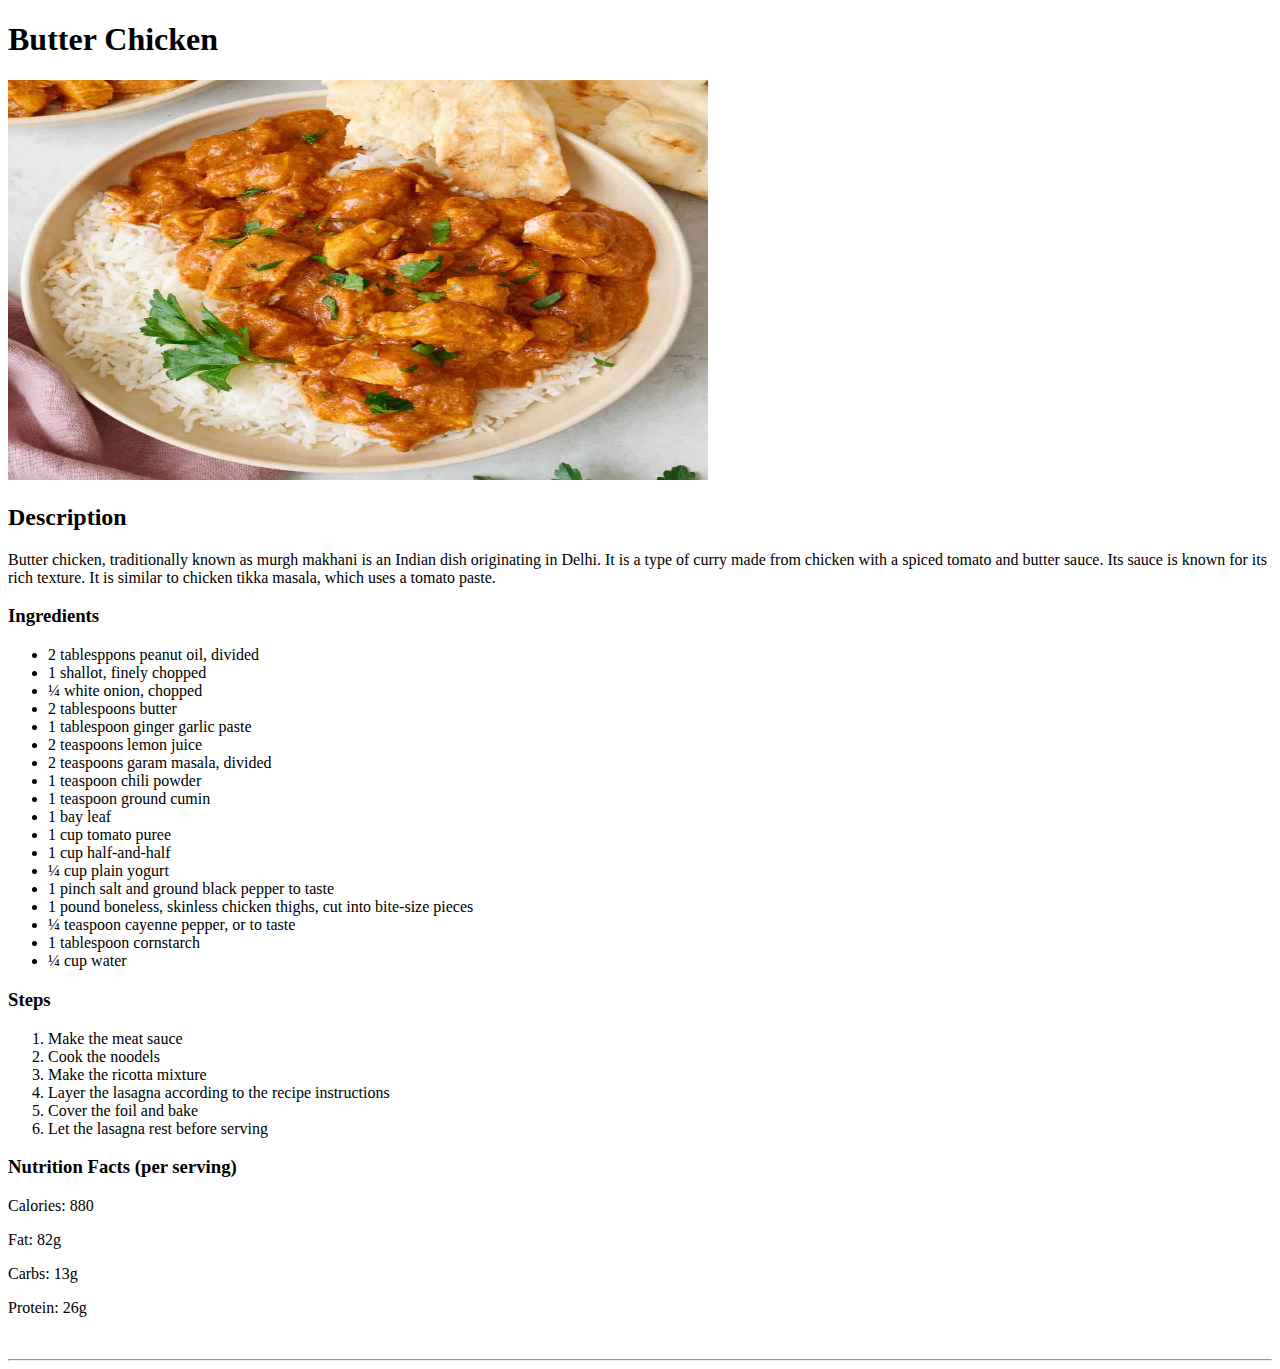
<file: recipes/butter_chicken.html>
<!DOCTYPE html>
<html lang="en">

<head>
  <meta charset="UTF-8">
  <meta name="viewport" content="width=device-width, initial-scale=1.0">
  <link rel="stylesheet" href="../styles.css" >
  <title>Butter Chicken</title>
</head>

<body class="chicken_body">
  <h1 class="sub_title">Butter Chicken</h1>
  <img src="../images/butter_chicken.jpg" alt="Butter Chicken" height="400" width="700">
  <h2>Description</h2>
  <p>Butter chicken, traditionally known as murgh makhani is an Indian dish originating in Delhi. 
    It is a type of curry made from chicken with a spiced tomato and butter sauce. Its sauce is known for its rich texture. 
    It is similar to chicken tikka masala, which uses a tomato paste.</p>
  <h3>Ingredients</h3>
  <ul>
    <li>2 tablesppons peanut oil, divided</li>
    <li>1 shallot, finely chopped</li>
    <li>¼ white onion, chopped</li>
    <li>2 tablespoons butter</li>
    <li>1 tablespoon ginger garlic paste</li>
    <li>2 teaspoons lemon juice</li>
    <li>2 teaspoons garam masala, divided</li>
    <li>1 teaspoon chili powder</li>
    <li>1 teaspoon ground cumin</li>
    <li>1 bay leaf</li>
    <li>1 cup tomato puree</li>
    <li>1 cup half-and-half</li>
    <li>¼ cup plain yogurt</li>
    <li>1 pinch salt and ground black pepper to taste</li>
    <li>1 pound boneless, skinless chicken thighs, cut into bite-size pieces</li>
    <li>¼ teaspoon cayenne pepper, or to taste</li>
    <li>1 tablespoon cornstarch</li>
    <li>¼ cup water</li>
  </ul>
  <h3>Steps</h3>
  <ol>
    <li>Make the meat sauce</li>
    <li>Cook the noodels</li>
    <li>Make the ricotta mixture</li>
    <li>Layer the lasagna according to the recipe instructions</li>
    <li>Cover the foil and bake</li>
    <li>Let the lasagna rest before serving</li>  
  </ol>
  
  <h3>Nutrition Facts (per serving)</h3>
  <p>Calories: 880</p>
  <p>Fat: 82g</p>
  <p>Carbs: 13g</p>
  <p>Protein: 26g</p>
  <br>
  <hr>
</body>
</html>
</file>
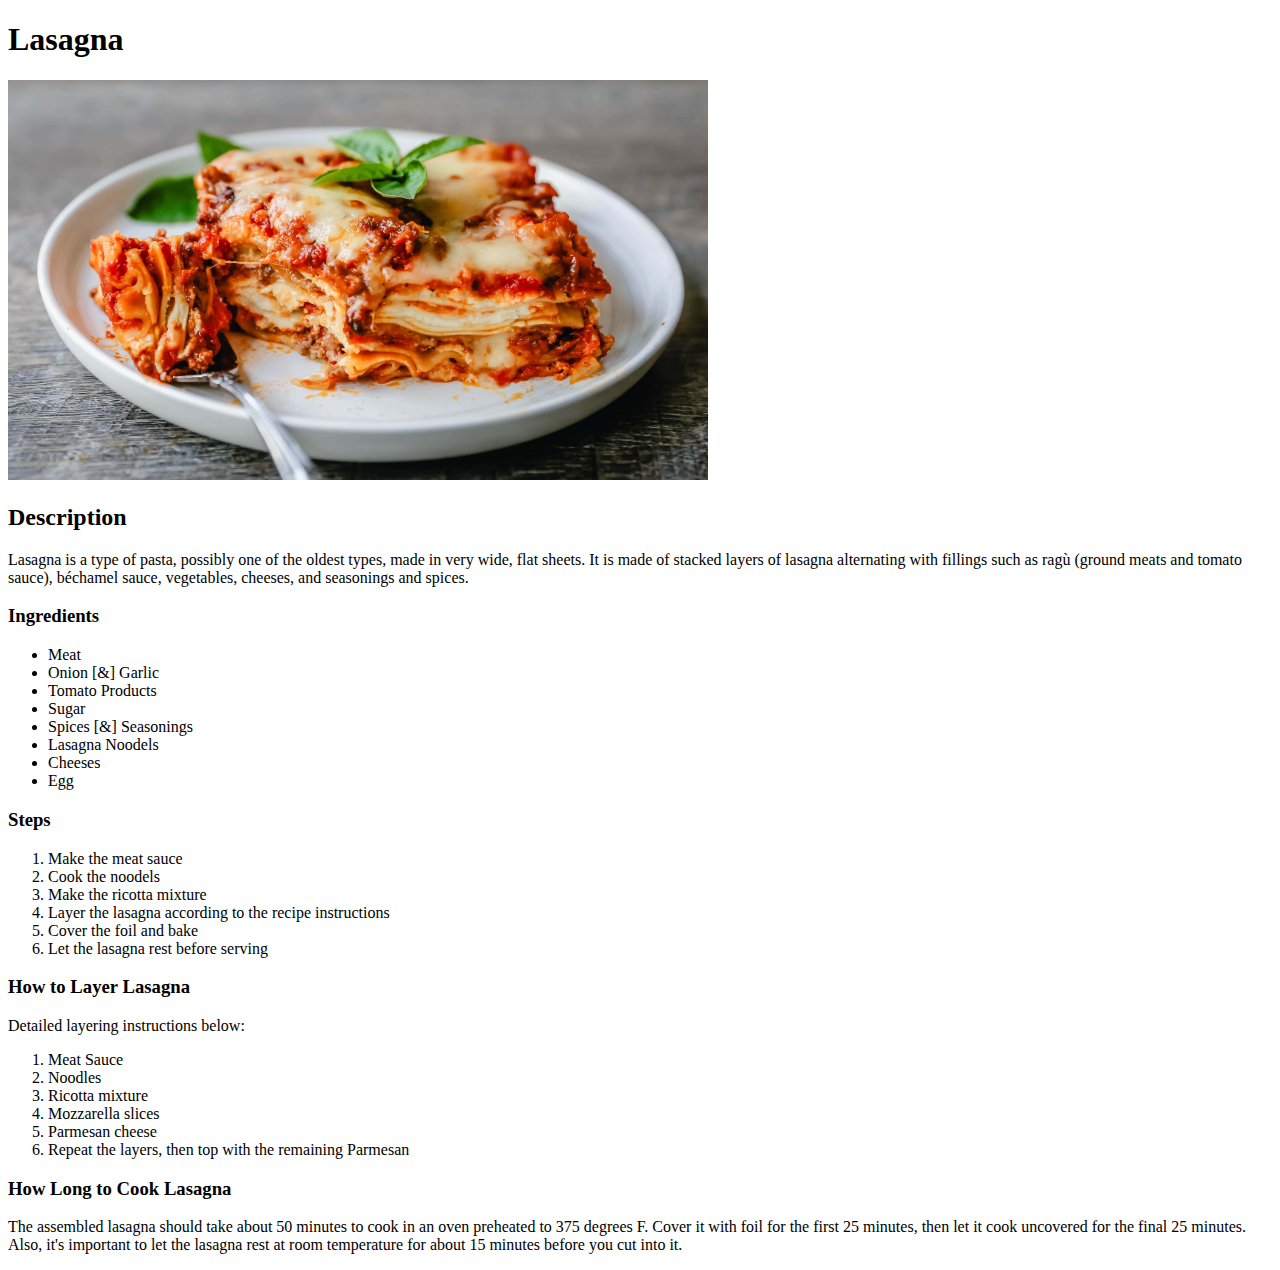
<file: recipes/lasagna.html>
<!DOCTYPE html>
<html lang="en">
<head>
  <meta charset="UTF-8">
  <meta name="viewport" content="width=device-width, initial-scale=1.0">
  <link rel="stylesheet" href="../styles.css" >
  <title>Lasagna</title>
</head>

<body class="lasagna_body">
  <h1 class="sub_title">Lasagna</h1>
  <img src="../images/lasagna.jpg" alt="lasagna" height="400" width="700">
  <h2>Description</h2>
  <p>Lasagna is a type of pasta, possibly one of the oldest types, made in very wide, flat sheets.
  It is made of stacked layers of lasagna alternating with fillings such as ragù (ground meats and tomato sauce), 
  béchamel sauce, vegetables, cheeses, and seasonings and spices.</p>
  <h3>Ingredients</h3>
  <ul>
    <li>Meat</li>
    <li>Onion [&] Garlic</li>
    <li>Tomato Products</li>
    <li>Sugar</li>
    <li>Spices [&] Seasonings</li>
    <li>Lasagna Noodels</li>
    <li>Cheeses</li>
    <li>Egg</li>
  </ul>
  <h3>Steps</h3>
  <ol>
    <li>Make the meat sauce</li>
    <li>Cook the noodels</li>
    <li>Make the ricotta mixture</li>
    <li>Layer the lasagna according to the recipe instructions</li>
    <li>Cover the foil and bake</li>
    <li>Let the lasagna rest before serving</li>  
  </ol>
  <h3>How to Layer Lasagna</h3>
  <p>Detailed layering instructions below: </p>
  <ol>
    <li>Meat Sauce</li>
    <li>Noodles</li>
    <li>Ricotta mixture</li>
    <li>Mozzarella slices</li>
    <li>Parmesan cheese</li>
    <li>Repeat the layers, then top with the remaining Parmesan</li>
  </ol>

  <h3>How Long to Cook Lasagna</h3>
  <p>The assembled lasagna should take about 50 minutes to cook in an oven preheated to 375 degrees F. 
    Cover it with foil for the first 25 minutes, then let it cook uncovered for the final 25 minutes. 
    Also, it's important to let the lasagna rest at room temperature for about 15 minutes before you cut into it.</p>
</body>
</html>
</file>
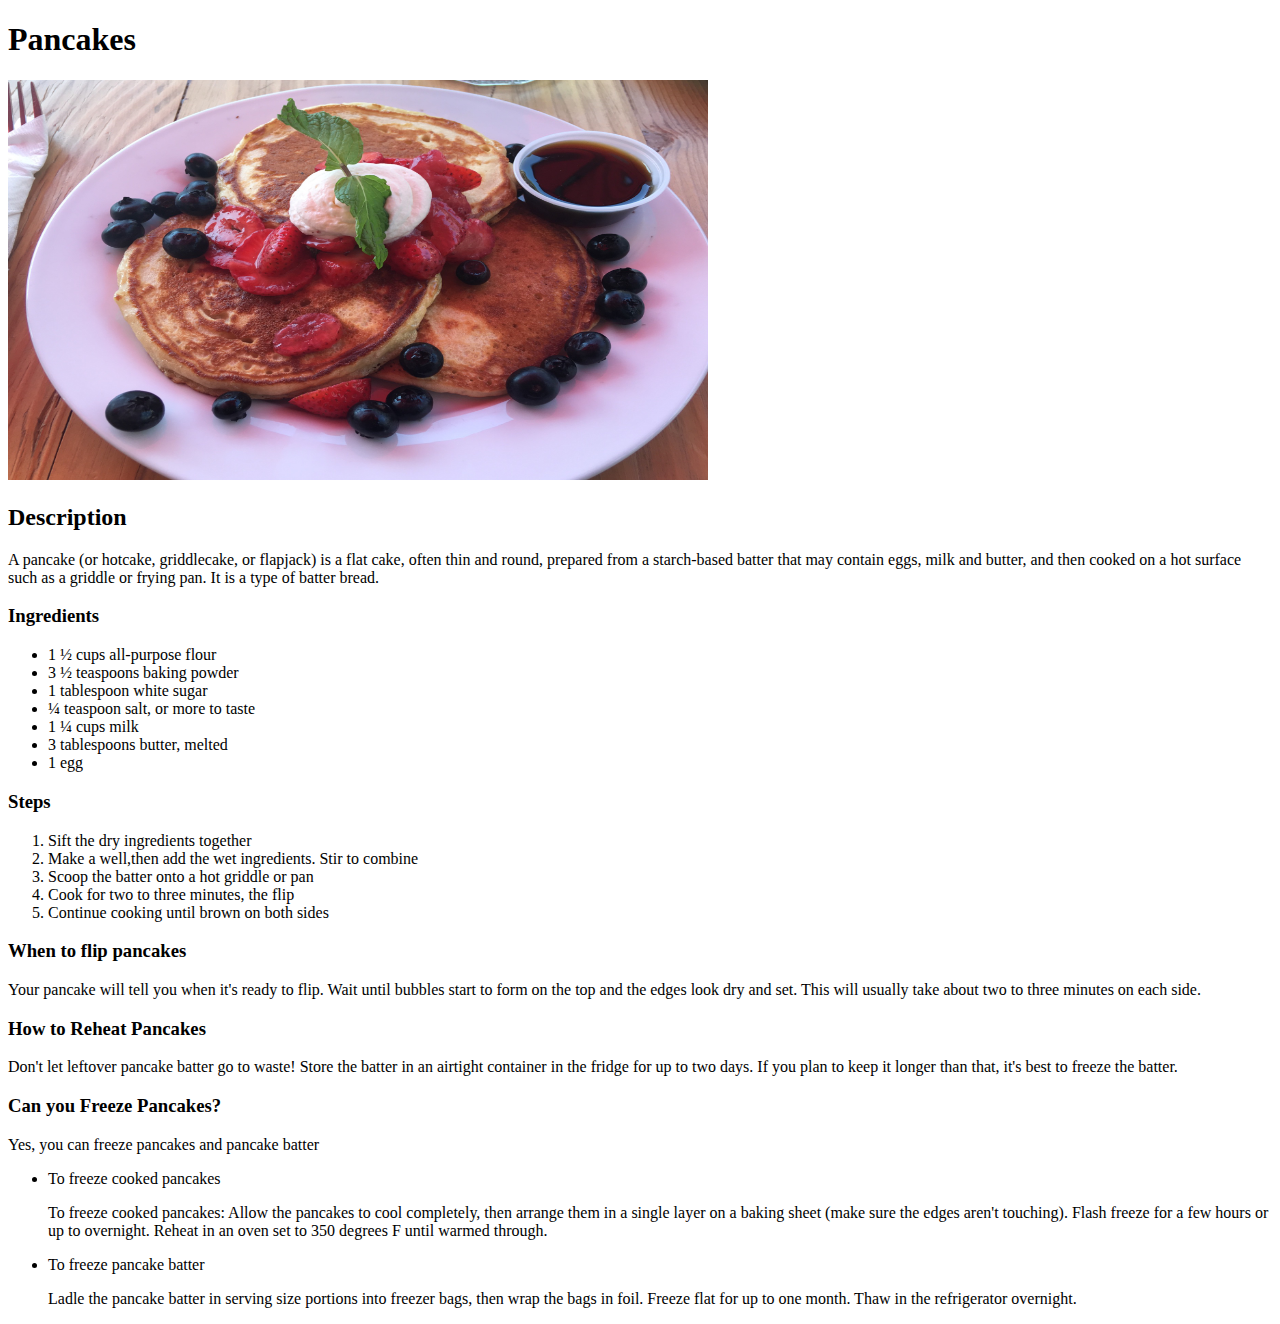
<file: recipes/pancakes.html>
<!DOCTYPE html>
<html lang="en">

<head>
  <meta charset="UTF-8">
  <meta name="viewport" content="width=device-width, initial-scale=1.0">
  <link rel="stylesheet" href="../styles.css" >
  <title>Pancake</title>
</head>

<body class="pancakes_body">
  <h1 class="sub_title">Pancakes</h1>
  <img src="../images/pancake.jpg" alt="pancakes" height="400" width="700">
  <h2>Description</h2>

  <p>A pancake (or hotcake, griddlecake, or flapjack) is a flat cake, often thin and round, prepared from a starch-based batter that may 
    contain eggs, milk and butter, and then cooked on a hot surface such as a griddle or frying pan. It is a type of batter bread.</p>

  <h3>Ingredients</h3>

  <ul>
    <li>1 ½ cups all-purpose flour</li>
    <li>3 ½ teaspoons baking powder</li>
    <li>1 tablespoon white sugar</li>
    <li>¼ teaspoon salt, or more to taste</li>
    <li>1 ¼ cups milk</li>
    <li>3 tablespoons butter, melted</li>
    <li>1 egg</li>
  </ul>

  <h3>Steps</h3>
  <ol>
    <li>Sift the dry ingredients together</li>
    <li>Make a well,then add the wet ingredients. Stir to combine</li>
    <li>Scoop the batter onto a hot griddle or pan</li>
    <li>Cook for two to three minutes, the flip</li>
    <li>Continue cooking until brown on both sides</li>  
  </ol>

  <h3>When to flip pancakes</h3>
  <p>Your pancake will tell you when it's ready to flip. Wait until bubbles start to form on the top and the edges look dry and set. This will usually take about two to three minutes on each side.</p>
 
  <h3>How to Reheat Pancakes</h3>
  <p>Don't let leftover pancake batter go to waste! Store the batter in an airtight container in the fridge for up to two days. If you plan to keep it longer than that, it's best to freeze the batter. </p>

  <h3>Can you Freeze Pancakes?</h3>
  <p>Yes, you can freeze pancakes and pancake batter</p>
  <ul>
    <li>To freeze cooked pancakes</li>
    <p>To freeze cooked pancakes: Allow the pancakes to cool completely, then arrange them in a single layer on a baking sheet (make sure the edges aren't touching). Flash freeze for a few hours or up to overnight. Reheat in an oven set to 350 degrees F until warmed through.</p>
    <li>To freeze pancake batter</li>
    <p>Ladle the pancake batter in serving size portions into freezer bags, then wrap the bags in foil. Freeze flat for up to one month. Thaw in the refrigerator overnight. </p>
  </ul>
</body>
</html>
</file>
<file: styles.css>
.main_heading {
    color: rgb(156, 8, 8);
    font-family: Arial, Helvetica, sans-serif;
    font-weight: 900;
    font-size: 48px;
    letter-spacing: 2px;
    text-transform: uppercase;
    line-height: 1.2;
    margin-bottom: 20px;
    border-bottom: 3px solid rgb(255, 0, 0);
    animation: pulse 2s infinite;
}

.lasagna_div, .chicken_div, .pancake_div  {
    padding: 25px;
}


.sub_list {
    color: rgb(248, 248, 248);
}

.index_body {
    background-image: url(https://files.catbox.moe/y09akt.png);
}

.lasagna_body {
    background-image: url(https://png.pngtree.com/background/20210710/original/pngtree-vintage-kraft-paper-background-design-picture-image_977972.jpg);
    opacity: 1.5;
}

.chicken_body {
    background-image: url(https://png.pngtree.com/background/20210710/original/pngtree-vintage-kraft-paper-background-design-picture-image_977972.jpg);
}

.pancakes_body {
    background-image: url(https://png.pngtree.com/background/20210710/original/pngtree-vintage-kraft-paper-background-design-picture-image_977972.jpg);
}
</file>
